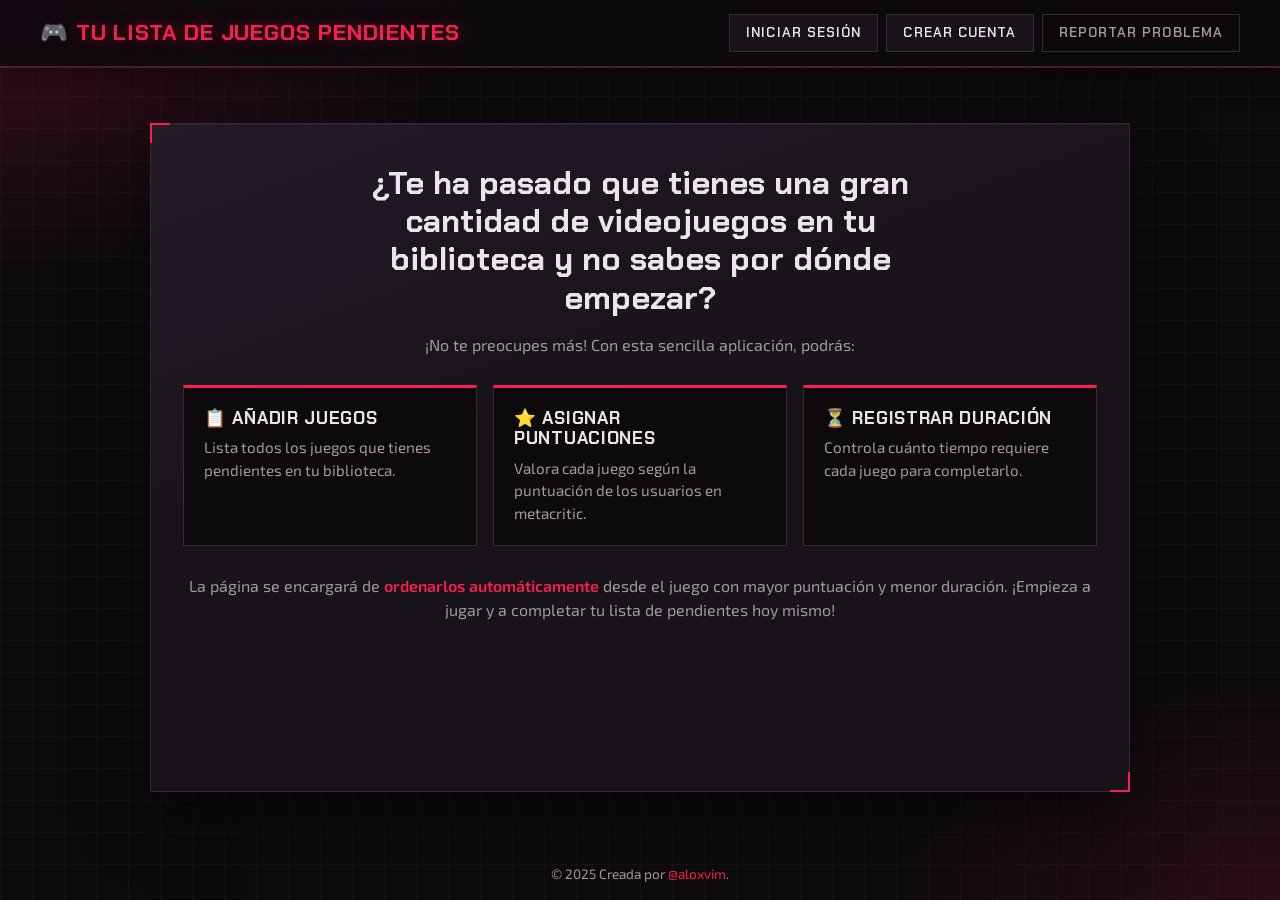
<file: index.html>
<!doctype html>
<html lang="es">

<head>
  <meta charset="utf-8"/>
  <meta name="viewport" content="width=device-width, initial-scale=1"/>
  <title>Tu lista de juegos pendientes</title>
  <link rel="stylesheet" type="text/css" href="./css/index.css">
  <meta name="description" content="Organiza tus videojuegos pendientes con facilidad"/>

  <link rel="icon" href="./img/iconos/icons8-waving-hand-emoji-16.png" sizes="any"/>
  <link rel="apple-touch-icon" href="./img/iconos/icons8-waving-hand-emoji-16.png"/>
</head>

<body>

  <header>
    <h2>
      🎮 <span class="marca">Tu lista de juegos pendientes</span>
    </h2>

    <nav>
      <section>
        <a href="./html/login.html">Iniciar sesión</a>
      </section>
      <section>
        <a href="./html/singup.html">Crear cuenta</a>
      </section>
      <section>
        <a href="./html/reportar.html" id="notWorking">Reportar problema</a>
      </section>
    </nav>
  </header>

  <!--Aviso si falta la configuración o no se puede conectar a la BD (lo rellena js/comprobarInstalacion.js)-->
  <div id="avisoInstalacion" class="aviso-instalacion error" hidden></div>

  <main>
    <p>
      <strong>¿Te ha pasado que tienes una gran cantidad de videojuegos en tu biblioteca y no sabes por dónde empezar?</strong>
    </p>
    <p>
      ¡No te preocupes más! Con esta sencilla aplicación, podrás:
    </p>

    <div class="caracteristicas">
      <div class="caracteristica">
        <h3>📋 Añadir juegos</h3>
        <p>Lista todos los juegos que tienes pendientes en tu biblioteca.</p>
      </div>
      <div class="caracteristica">
        <h3>⭐ Asignar puntuaciones</h3>
        <p>Valora cada juego según la puntuación de los usuarios en metacritic.</p>
      </div>
      <div class="caracteristica">
        <h3>⏳ Registrar duración</h3>
        <p>Controla cuánto tiempo requiere cada juego para completarlo.</p>
      </div>
    </div>

    <p class="cierre">
      La página se encargará de <strong>ordenarlos automáticamente</strong> desde el juego con mayor puntuación y menor duración. 
      ¡Empieza a jugar y a completar tu lista de pendientes hoy mismo!
    </p>
  </main>

  <footer>
    &copy; 2025 Creada por <a href="https://github.com/aloxvim/juegospendientes" target="_blank">@aloxvim</a>.
  </footer>

  <script src="./js/comprobarInstalacion.js"></script>

</body>

</html>
</file>
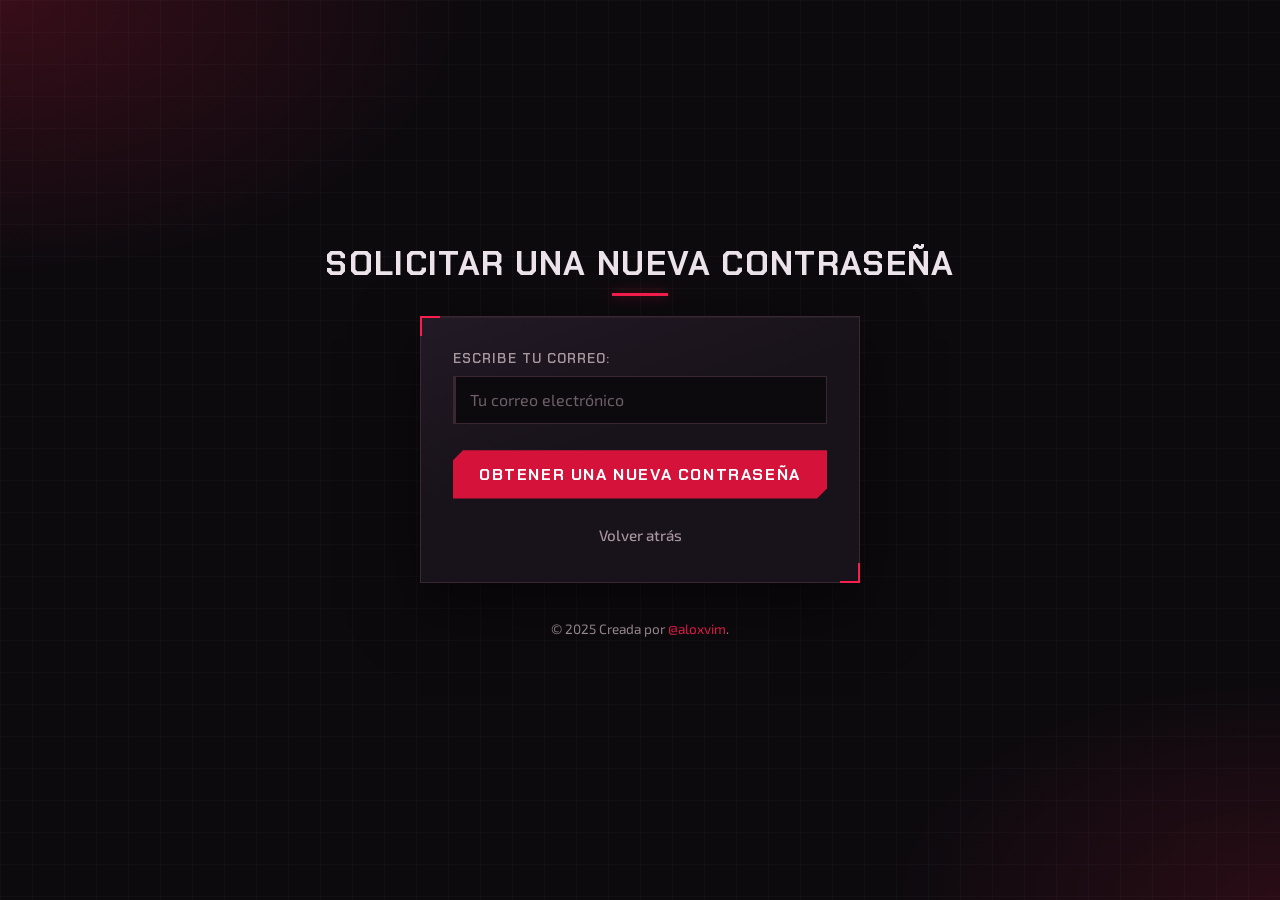
<file: html/claveOlvidada.html>
<!DOCTYPE html>
<html lang="es">

<head>
    <meta charset="UTF-8">
    <meta name="viewport" content="width=device-width, initial-scale=1.0">

    <link rel="icon" href="../img/iconos/icons8-forgot-password-16.png" sizes="any" />
    <link rel="icon" href="../img/iconos/icons8-forgot-password-16.png" type="image/svg+xml" />
    <link rel="apple-touch-icon" href="../img/iconos/icons8-forgot-password-16.png" />

    <link rel="stylesheet" type="text/css" href="../css/claveOlvidada.css">
    <title>Nueva contraseña</title>
</head>

<body>
    <header>
        <h2>Solicitar una nueva contraseña</h2>
    </header>

    <main>
        <!--Formulario que solicita el correo al que se enviará una nueva contraseña-->
        <form action="../php/claveOlvidada.php" method="post">
            <!--Campo del correo-->
            <label for="email">Escribe tu correo: </label>
            <input type="email" name="email" placeholder="Tu correo electrónico" required />

            <br/>

            <!--Botón para enviar el formulario-->
            <button type="submit">Obtener una nueva contraseña</button>

            <!--Enlace para volver atrás-->
            <section>
                <a href="./login.html">Volver atrás</a>
            </section>
        </form>
    </main>

    <footer>
        &copy; 2025 Creada por <a href="https://github.com/aloxvim/juegospendientes" target="_blank">@aloxvim</a>.
    </footer>
</body>

</html>
</file>
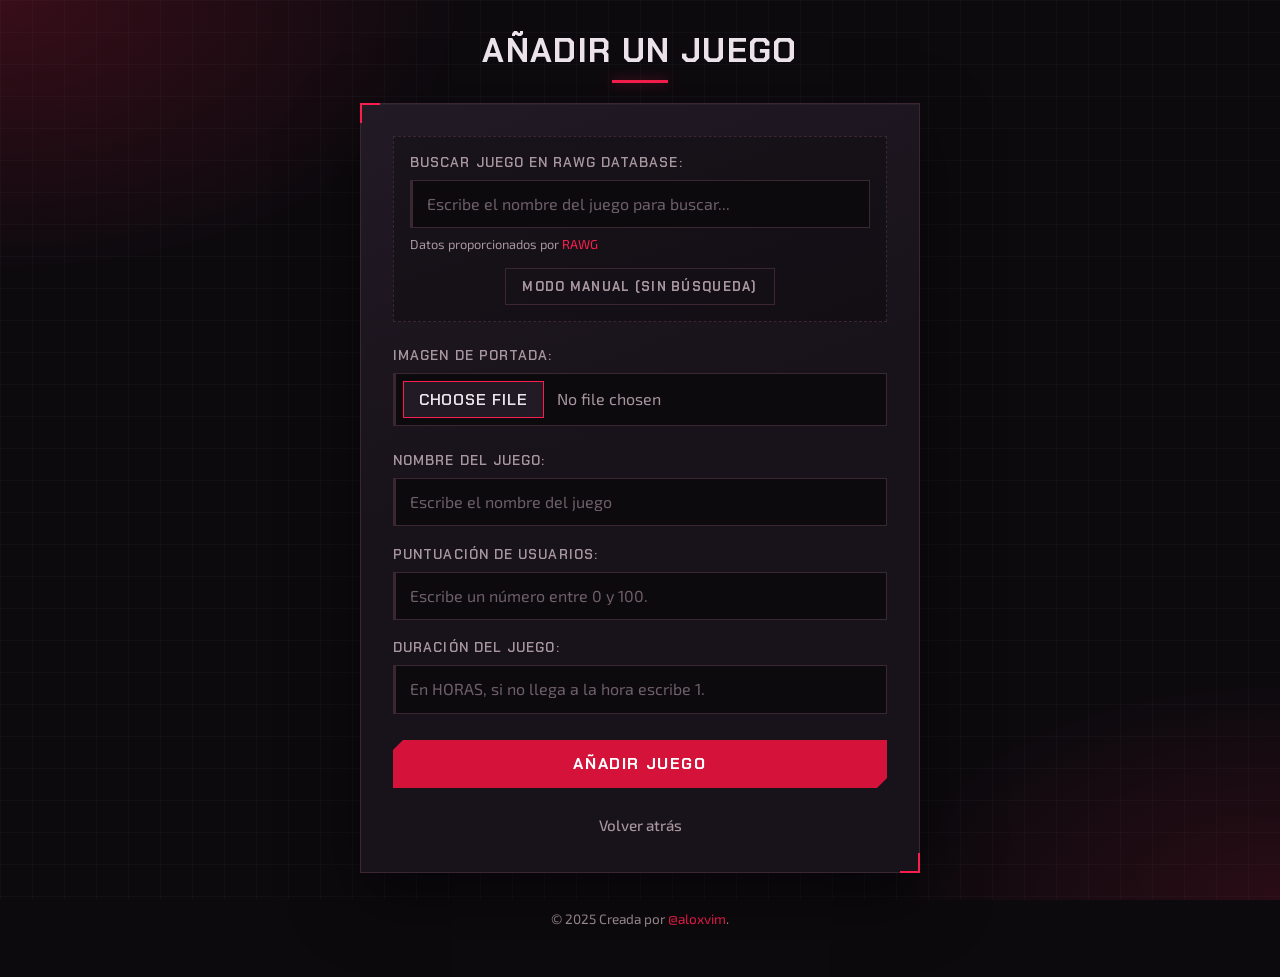
<file: html/insertarJuego.html>
<!DOCTYPE html>
<html lang="es">

<head>
    <meta charset="UTF-8">
    <meta name="viewport" content="width=device-width, initial-scale=1.0">
    <link rel="stylesheet" type="text/css" href="../css/insertarJuego.css">

    <link rel="icon" href="../img/iconos/icons8-gamepad-16.png" sizes="any" />
    <link rel="icon" href="../img/iconos/icons8-gamepad-16.png" type="image/svg+xml" />
    <link rel="apple-touch-icon" href="../img/iconos/icons8-gamepad-16.png" />

    <title>Añadir un juego</title>
</head>

<body>
    <header>
        <h2>Añadir un juego</h2>
    </header>

    <main>

        <!--Contenedor de búsqueda automática-->
        <div class="busqueda-container" id="busquedaContainer">
            <label for="busquedaJuego">Buscar juego en RAWG Database:</label>
            <input type="text" id="busquedaJuego" class="busqueda-input"
                placeholder="Escribe el nombre del juego para buscar..." />
            <div class="info-api">Datos proporcionados por <a href="https://rawg.io" target="_blank">RAWG</a></div>
            <div class="resultados-busqueda" id="resultadosBusqueda"></div>
            <div class="modo-manual">
                <button type="button" class="btn-modo" onclick="toggleModoManual()">
                    Modo Manual (sin búsqueda)
                </button>
            </div>
        </div>

        <form action="../php/insertarJuego.php" method="post" enctype="multipart/form-data" id="formularioJuego">
            <!--Campo del poster-->
            <label for="poster">Imagen de portada: </label>
            <input type="file" name="poster" id="poster" accept="image/*" required />
            <span id="posterInfo" class="poster-info"></span>
            <br /><br />

            <!--Campo del nombre-->
            <label for="nombreJuego">Nombre del juego: </label>
            <input type="text" name="nombreJuego" id="nombreJuego" placeholder="Escribe el nombre del juego" required />
            <br /><br />

            <!--Campo de la puntuación en metacritic-->
            <label for="puntajeMetacritic">Puntuación de usuarios: </label>
            <input type="number" name="puntajeMetacritic" id="puntajeMetacritic"
                placeholder="Escribe un número entre 0 y 100." required />
            <br /><br />

            <!--Campo de la duración en horas-->
            <label for="duracionHoras">Duración del juego: </label>
            <input type="number" name="duracionHoras" id="duracionHoras"
                placeholder="En HORAS, si no llega a la hora escribe 1." required />
            <br />

            <!--Botón para enviar el formulario-->
            <button type="submit">Añadir juego</button>

            <!--Si la inserción ha salido bien, el PHP redirigirá automáticamente a la página principal-->
            <section>
                <a href="../php/principal.php">Volver atrás</a>
            </section>
        </form>
    </main>

    <footer>
        &copy; 2025 Creada por <a href="https://github.com/aloxvim/juegospendientes" target="_blank">@aloxvim</a>.
    </footer>

    <script src="../js/addGame.js"></script>
</body>

</html>
</file>
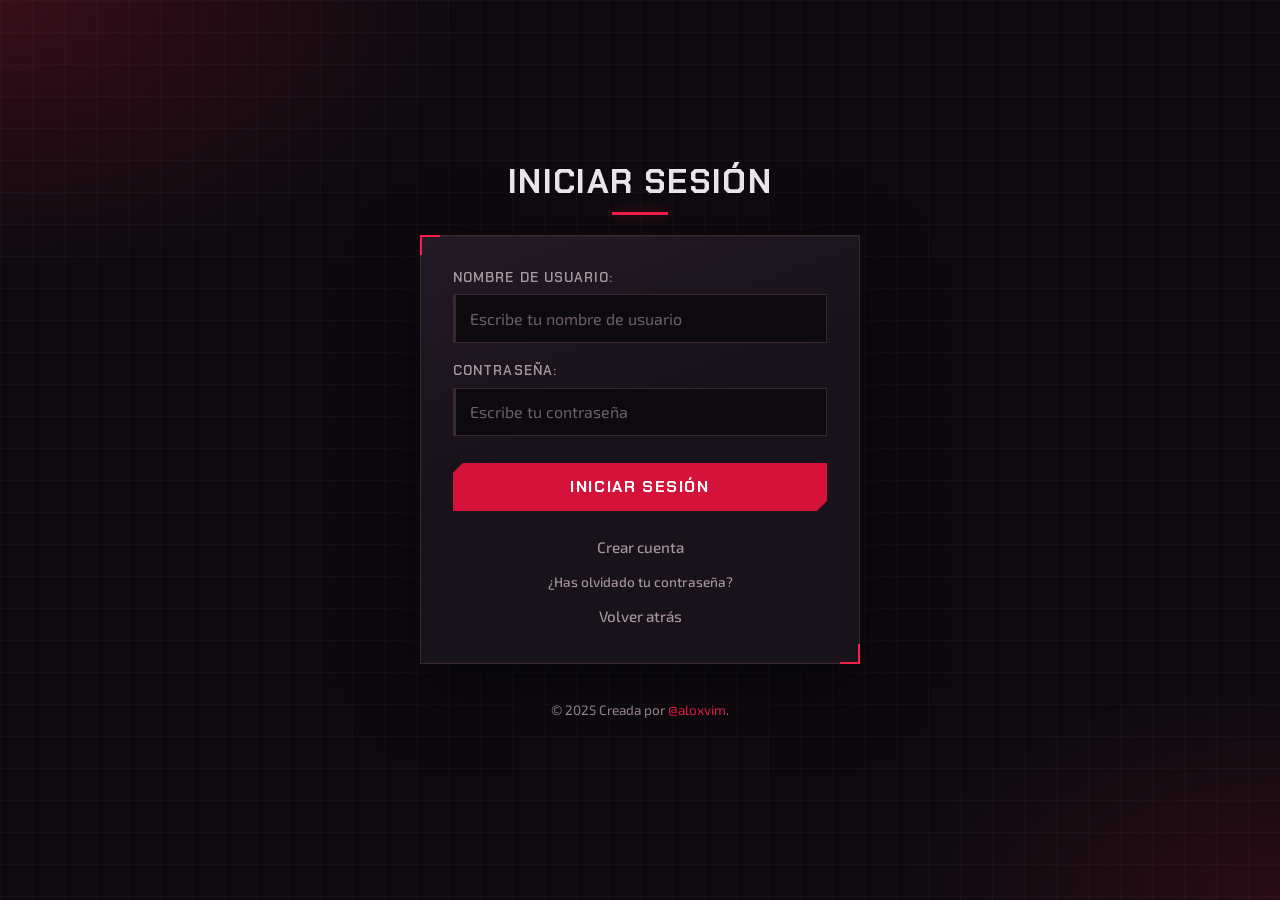
<file: html/login.html>
<!doctype html>
<html lang="es">

<head>
  <meta charset="utf-8"/>
  <meta name="viewport" content="width=device-width, initial-scale=1"/>
  <title>Iniciar sesión</title>
  <link rel="stylesheet" href="../css/login.css"/>
  <meta name="description" content="Inicia sesión para ver tu lista de juegos pendientes"/>

  <link rel="icon" href="../img/iconos/icons8-log-in-16.png" sizes="any" />
  <link rel="icon" href="../img/iconos/icons8-log-in-16.png" type="image/svg+xml" />
  <link rel="apple-touch-icon" href="../img/iconos/icons8-log-in-16.png" />

  <meta name="theme-color" content="#0d0a0e"/>
</head>

<body>

  <h1>Iniciar sesión</h1>

  <main>
    <form action="../php/login.php" method="post">
      <!--Campo para el nombre del usuario-->
      <label for="username">Nombre de usuario: </label>
      <input type="text" name="username" placeholder="Escribe tu nombre de usuario" required /> <br/><br/>

      <!--Campo para la contraseña del usuario-->
      <label for="password">Contraseña: </label>
      <input type="password" name="clave" placeholder="Escribe tu contraseña" required /> <br/><br/>

      <!--Botón para enviar el formulario-->
      <button type="submit">Iniciar sesión</button>

      <!--Enlace para crear cuenta-->
      <section>
        <a href="./singup.html">Crear cuenta</a>
      </section>

      <!--Enlace para la solicitud de recuperación de contraseñas-->
      <section id="claveOlvidada">
        <a href="./claveOlvidada.html">¿Has olvidado tu contraseña?</a>
      </section>

      <!--Enlace para volver atrás-->
      <section>
        <a href="../index.html">Volver atrás</a>
      </section>
    </form>
  </main>

  <footer>
    &copy; 2025 Creada por <a href="https://github.com/aloxvim/juegospendientes" target="_blank">@aloxvim</a>.
  </footer>

</body>

</html>
</file>
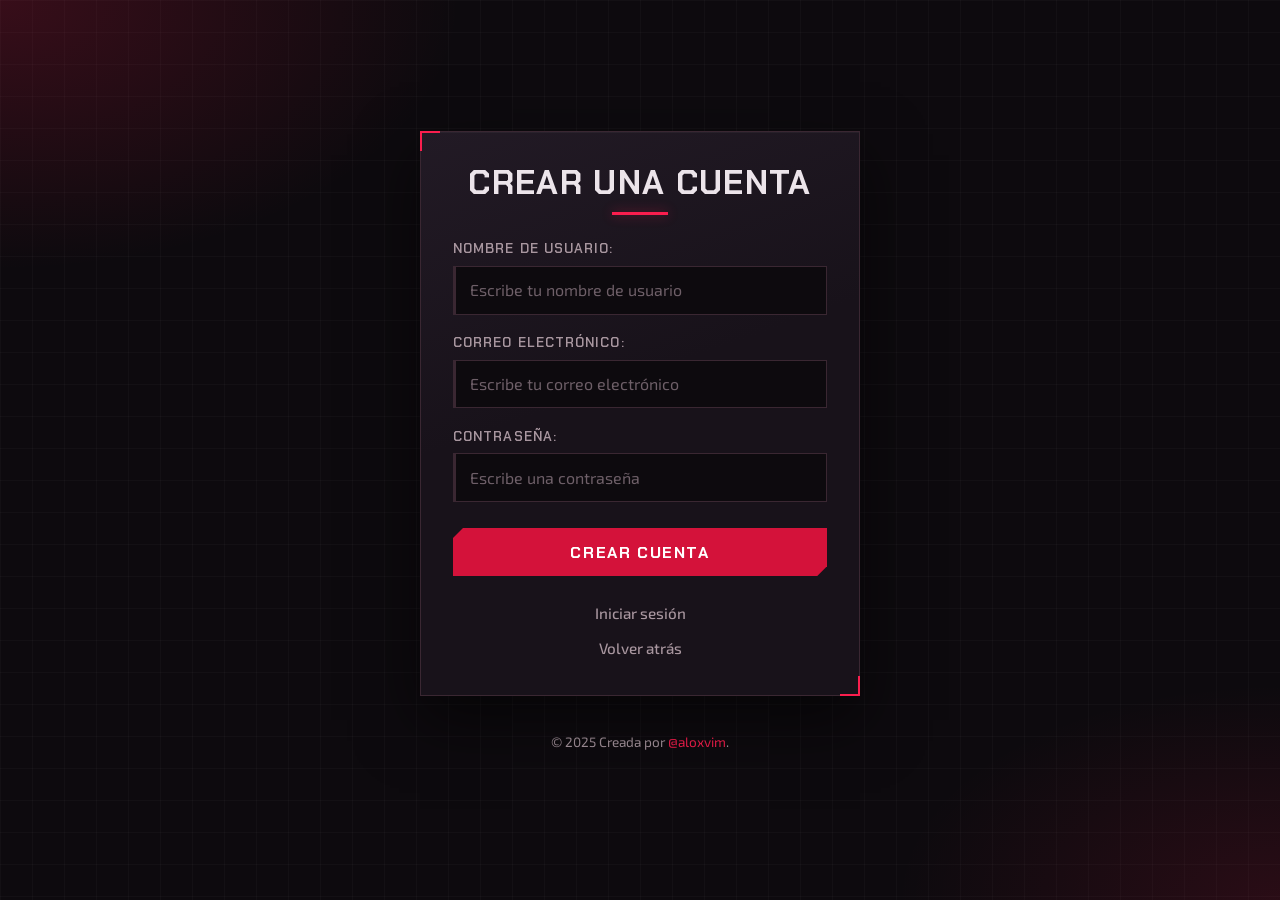
<file: html/singup.html>
<!DOCTYPE html>
<html lang="es">

<head>
    <meta charset="UTF-8">
    <meta name="viewport" content="width=device-width, initial-scale=1.0">
    <link rel="stylesheet" type="text/css" href="../css/singup.css">

    <link rel="icon" href="../img/iconos/icons8-add-user-male-16.png" sizes="any" />
    <link rel="icon" href="../img/iconos/icons8-add-user-male-16.png" type="image/svg+xml" />
    <link rel="apple-touch-icon" href="../img/iconos/icons8-add-user-male-16.png" />

    <title>Crear cuenta</title>
</head>

<body>

    <main>
        <h1>Crear una cuenta</h1>

        <!-- Formulario -->
        <form action="../php/singup.php" method="post">
            <!--Campo para el nombre de usuario-->
            <label for="username">Nombre de usuario: </label>
            <input type="text" name="username" placeholder="Escribe tu nombre de usuario" pattern="[a-zA-Z0-9]+"
                required /> <br /><br />

            <!--Campo para el correo electrónico-->
            <label for="email">Correo electrónico: </label>
            <input type="email" name="correo" placeholder="Escribe tu correo electrónico" required /> <br /><br />

            <!--Campo para la contraseña-->
            <label for="password">Contraseña: </label>
            <input type="password" name="clave" placeholder="Escribe una contraseña" required /><br /><br />

            <!--Botón para enviar el formulario-->
            <button type="submit">Crear cuenta</button>

            <!--Enlace al inico de sesión-->
            <section>
                <a href="./login.html">Iniciar sesión</a>
            </section>

            <section>
                <a href="../index.html">Volver atrás</a>
            </section>
        </form>

    </main>

    <footer>
        &copy; 2025 Creada por <a href="https://github.com/aloxvim/juegospendientes" target="_blank">@aloxvim</a>.
    </footer>
</body>

</html>
</file>
<file: css/index.css>
/* Portada: la barra superior viene del tema (header con <nav>) */
@import url("./gx-theme.css");

.marca {
    color: var(--gx-rojo);
    text-shadow: 0 0 18px var(--gx-rojo-brillo);
}

/* "Reportar problema" menos llamativo que entrar/registrarse */
#notWorking {
    color: var(--texto-suave);
    background: transparent;
}

/* aviso de instalación (oculto salvo que falte configuración o servidor) */
.aviso-instalacion {
    align-self: center;
    width: calc(100% - 32px);
    max-width: 980px;
    margin-top: 1.5rem;
}

.aviso-instalacion[hidden] {
    display: none;
}

.aviso-instalacion code {
    color: var(--gx-rojo);
}

main {
    flex: 1;
    width: calc(100% - 32px);
    max-width: 980px;
    margin: clamp(1.5rem, 5vw, 3.5rem) auto;
    text-align: center;
}

/* frase principal a modo de titular */
main > p:first-child strong {
    display: block;
    max-width: 30ch;
    margin: 0.5rem auto 0.5rem;
    font-family: var(--fuente-titulo);
    font-size: clamp(1.35rem, 3.5vw, 2rem);
    font-weight: 700;
    line-height: 1.2;
    color: var(--texto);
}

main > p {
    color: var(--texto-suave);
}

/* ===== Tarjetas de características ===== */
.caracteristicas {
    display: grid;
    grid-template-columns: repeat(auto-fit, minmax(220px, 1fr));
    gap: 1rem;
    margin: 1.75rem 0;
    text-align: left;
}

.caracteristica {
    padding: 1.25rem;
    background: var(--fondo);
    border: 1px solid var(--borde);
    border-top: 3px solid var(--gx-rojo);
    transition: transform 0.2s ease, box-shadow 0.2s ease, border-color 0.2s ease;
}

.caracteristica:hover {
    transform: translateY(-3px);
    border-color: var(--gx-rojo);
    box-shadow: 0 10px 30px rgba(250, 30, 78, 0.15);
}

.caracteristica h3 {
    margin-bottom: 0.5rem;
    font-size: 1.1rem;
    text-transform: uppercase;
}

.caracteristica p {
    margin: 0;
    font-size: 0.95rem;
    color: var(--texto-suave);
}

.cierre {
    margin: 0;
}
</file>
<file: css/claveOlvidada.css>
/* Recuperar contraseña: usa la tarjeta centrada del tema tal cual */
@import url("./gx-theme.css");
</file>
<file: css/insertarJuego.css>
/* Añadir un juego (búsqueda en RAWG + formulario) */
@import url("./gx-theme.css");

main {
    max-width: 560px;
}

/* ===== Bloque de búsqueda RAWG ===== */
.busqueda-container {
    display: flex;
    flex-direction: column;
    gap: 0.4rem;
    margin-bottom: 1.5rem;
    padding: 1rem;
    background: rgba(0, 0, 0, 0.25);
    border: 1px dashed var(--borde);
}

.info-api {
    font-size: 0.8rem;
    color: var(--texto-suave);
}

/* JS cambia display a block cuando hay resultados */
.resultados-busqueda {
    display: none;
    max-height: 320px;
    overflow-y: auto;
    background: var(--fondo);
    border: 1px solid var(--gx-rojo);
    box-shadow: 0 12px 30px rgba(0, 0, 0, 0.5), 0 0 18px rgba(250, 30, 78, 0.15);
}

.resultado-item {
    display: flex;
    align-items: center;
    gap: 0.75rem;
    padding: 0.6rem 0.75rem;
    cursor: pointer;
    border-bottom: 1px solid var(--borde);
    border-left: 3px solid transparent;
    transition: background 0.15s ease, border-color 0.15s ease;
}

.resultado-item:last-child {
    border-bottom: 0;
}

.resultado-item:hover {
    background: var(--gx-rojo-suave);
    border-left-color: var(--gx-rojo);
}

.resultado-item img,
.resultado-item .sin-imagen {
    flex-shrink: 0;
    width: 64px;
    height: 64px;
    object-fit: cover;
    background: var(--panel-2);
}

.resultado-info {
    flex: 1;
    min-width: 0;
}

.resultado-nombre {
    font-family: var(--fuente-titulo);
    font-weight: 700;
    letter-spacing: 0.03em;
}

.resultado-detalles {
    font-size: 0.78rem;
    color: var(--texto-suave);
}

.loading {
    padding: 0.75rem;
    text-align: center;
    color: var(--texto-suave);
}

.modo-manual {
    text-align: center;
}

/* botón secundario: contorno en vez de relleno */
.btn-modo {
    margin-top: 0.5rem;
    padding: 0.55rem 1rem;
    font-size: 0.8rem;
    color: var(--texto-suave);
    background: transparent;
    border: 1px solid var(--borde);
    clip-path: none;
}

.btn-modo:hover {
    color: #fff;
    background: var(--gx-rojo-suave);
    border-color: var(--gx-rojo);
    filter: none;
}

/* ===== Estado de la portada descargada ===== */
.poster-info {
    font-size: 0.8rem;
    color: var(--texto-suave);
}

.poster-info.ok {
    color: var(--ok);
}

@media (max-width: 480px) {
    .resultado-item img,
    .resultado-item .sin-imagen {
        width: 48px;
        height: 48px;
    }
}
</file>
<file: css/login.css>
/* Iniciar sesión: usa la tarjeta centrada del tema tal cual */
@import url("./gx-theme.css");

/* enlace de recuperar contraseña un poco más discreto */
#claveOlvidada a {
    font-size: 0.85rem;
}
</file>
<file: css/singup.css>
/* Crear cuenta: usa la tarjeta centrada del tema tal cual */
@import url("./gx-theme.css");
</file>
